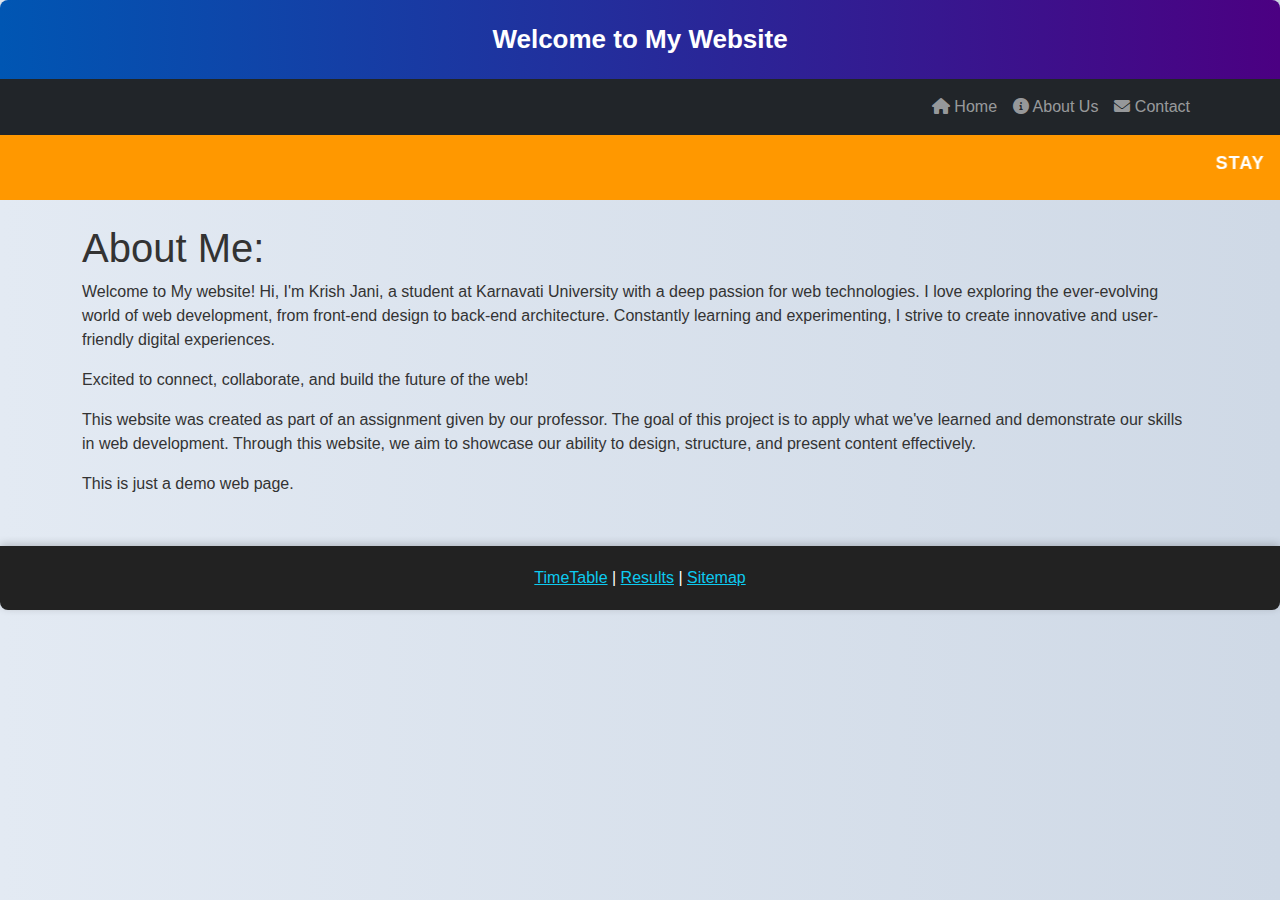
<file: index.html>
<!DOCTYPE html>
<html lang="en">
<head>
    <meta charset="UTF-8">
    <meta name="viewport" content="width=device-width, initial-scale=1.0">
    <title>Interactive Web Page</title>
    
    <!-- Bootstrap CSS -->
    <link href="https://cdn.jsdelivr.net/npm/bootstrap@5.3.0/dist/css/bootstrap.min.css" rel="stylesheet">
    <link rel="stylesheet" href="https://cdnjs.cloudflare.com/ajax/libs/font-awesome/6.0.0/css/all.min.css">
    
    <style>
        body {
    font-family: 'Poppins', sans-serif;
    background: linear-gradient(to right, #e3eaf3, #cfd9e6);
    color: #333;
    margin: 0;
    padding: 0;
}
.header {
    background: linear-gradient(90deg, #0056b3, #4b0082);
    color: white;
    padding: 20px;
    text-align: center;
    font-size: 26px;
    font-weight: bold;
    box-shadow: 0 4px 8px rgba(0, 0, 0, 0.2);
    transition: transform 0.3s ease-in-out, box-shadow 0.3s ease-in-out;
    border-radius: 8px 8px 0 0;
}
.header:hover {
    transform: scale(1.03);
    box-shadow: 0 6px 12px rgba(0, 0, 0, 0.3);
}
.marquee-container {
    background: #ff9800;
    padding: 15px;
    text-align: center;
    font-size: 18px;
    font-weight: bold;
    color: white;
    letter-spacing: 1px;
    text-transform: uppercase;
}
.footer {
    background: #222;
    color: white;
    text-align: center;
    padding: 20px;
    font-size: 16px;
    margin-top: 50px;
    border-radius: 0 0 8px 8px;
    box-shadow: 0 -2px 8px rgba(0, 0, 0, 0.2);
}

    </style>
    
    <script>
        function updateClock() {
            const now = new Date();
            document.getElementById("clock").innerHTML = now.toLocaleString();
        }
        setInterval(updateClock, 1000);
    </script>
</head>
<body>
    <div class="header">
        Welcome to My  Website
        <div id="clock" style="position: absolute; top: 10px; right: 20px; font-size: 14px; color: white;"></div>
    </div>
    
    <nav class="navbar navbar-expand-lg navbar-dark bg-dark">
        <div class="container">
            <button class="navbar-toggler" type="button" data-bs-toggle="collapse" data-bs-target="#navbarNav">
                <span class="navbar-toggler-icon"></span>
            </button>
            <div class="collapse navbar-collapse" id="navbarNav">
                <ul class="navbar-nav ms-auto">
                    <li class="nav-item"><a class="nav-link" href="index.html"><i class="fas fa-home"></i> Home</a></li>
                    <li class="nav-item"><a class="nav-link" href="p3.html"><i class="fas fa-info-circle"></i> About Us</a></li>
                    <li class="nav-item"><a class="nav-link" href="https://www.linkedin.com/in/krish-jani-677b342a9/"><i class="fas fa-envelope"></i> Contact</a></li>
                </ul>
            </div>
        </div>
    </nav>
    
    <div class="marquee-container">
        <marquee>Stay connected with us for the latest updates and information!</marquee>
    </div>
    
    <div class="container mt-4 text-align">

        <h1 >About Me:</h1>
        <p>
            Welcome to My website! Hi, I'm Krish Jani, a student at Karnavati University with a deep passion for web technologies. 
            I love exploring the ever-evolving world of web development, from front-end design to back-end architecture. 
            Constantly learning and experimenting, I strive to create innovative and user-friendly digital experiences. 

            <p>Excited to connect, collaborate, and build the future of the web! </p>
        </p>
        <p>
            This website was created as part of an assignment given by our professor. 
            The goal of this project is to apply what we've learned and demonstrate our skills in web development. 
            Through this website, we aim to showcase our ability to design, structure, and present content effectively.
           
            <p> This is just a demo web page.</p>
        </p>
    </div>
    
    <div class="footer">
        <a href="p5.html" class="text-info">TimeTable</a> |
        <a href="p6.html" class="text-info">Results</a> |
        <a href="sitemap.html" class="text-info">Sitemap</a>
    </div>
    
    <!-- Bootstrap JS -->
    <script src="https://cdn.jsdelivr.net/npm/bootstrap@5.3.0/dist/js/bootstrap.bundle.min.js"></script>
</body>
</html>
</file>
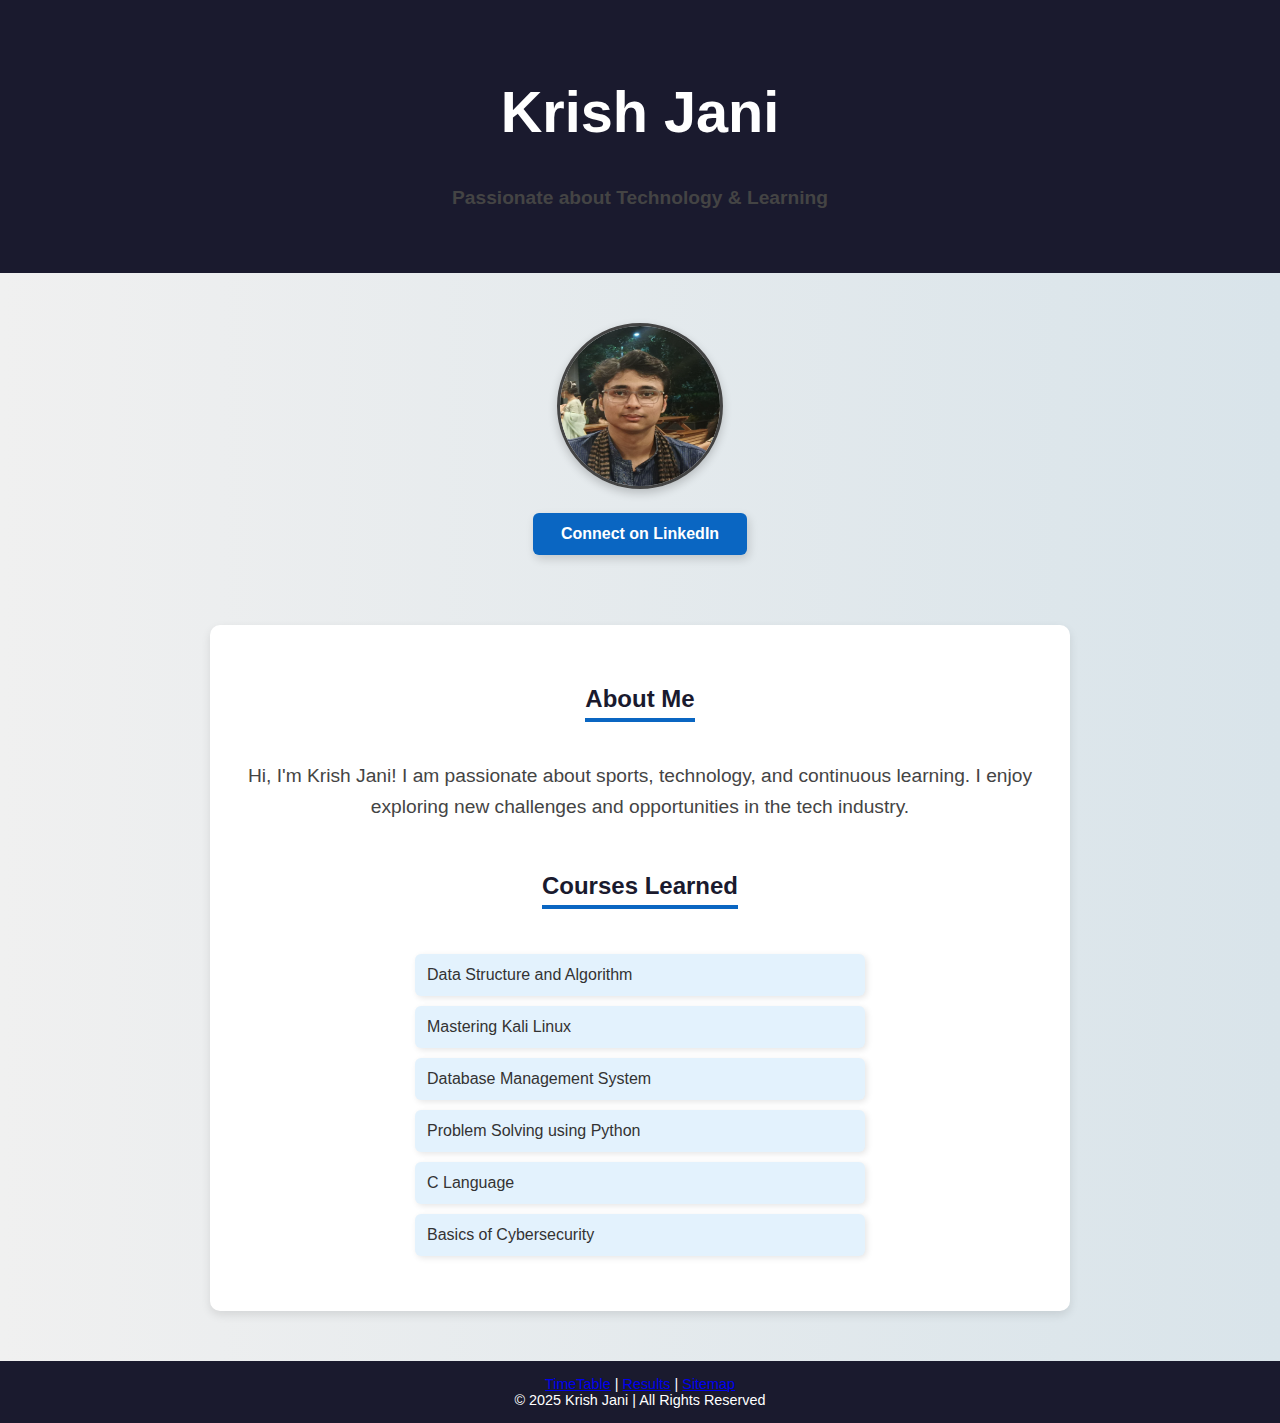
<file: p3.html>
<!DOCTYPE html>
<html lang="en">
<head>
    <meta charset="UTF-8">
    <meta name="viewport" content="width=device-width, initial-scale=1.0">
    <title>Krish Jani - Portfolio</title>
    <style>/* General Styling */
        body {
            font-family: 'Roboto', sans-serif;
            margin: 0;
            padding: 0;
            background: linear-gradient(to right, #f0f0f0, #d9e4ea);
            color: #333;
        }
        
        /* Header Styling */
        header {
            background-color: #1a1a2e;
            color: white;
            padding: 40px 20px;
            text-align: center;
            font-size: 1.8rem;
            font-weight: bold;
        }
        
        /* Profile Section */
        .profile-container {
            text-align: center;
            padding: 50px 20px;
        }
        
        .profile-img {
            width: 160px;
            height: 160px;
            border-radius: 50%;
            border: 3px solid #444;
            box-shadow: 0 4px 10px rgba(0, 0, 0, 0.2);
        }
        
        .btn {
            display: inline-block;
            margin: 20px 0;
            padding: 12px 28px;
            background-color: #0a66c2;
            color: white;
            text-decoration: none;
            font-weight: bold;
            border-radius: 6px;
            transition: 0.3s;
            box-shadow: 2px 4px 10px rgba(0, 0, 0, 0.15);
        }
        
        .btn:hover {
            background-color: #084b99;
            box-shadow: 4px 6px 14px rgba(0, 0, 0, 0.3);
        }
        
        /* Main Content */
        .content {
            max-width: 800px;
            margin: auto;
            padding: 30px;
            text-align: center;
            background: white;
            box-shadow: 0 4px 10px rgba(0, 0, 0, 0.1);
            border-radius: 10px;
        }
        
        h2 {
            color: #1a1a2e;
            border-bottom: 4px solid #0a66c2;
            display: inline-block;
            padding-bottom: 5px;
            margin-top: 30px;
        }
        
        p {
            font-size: 1.2rem;
            line-height: 1.6;
            color: #444;
        }
        
        /* Course List */
        .course-list {
            list-style: none;
            padding: 0;
            text-align: left;
            max-width: 450px;
            margin: 25px auto;
        }
        
        .course-list li {
            font-size: 1rem;
            padding: 12px;
            background: #e3f2fd;
            margin: 10px 0;
            border-radius: 6px;
            box-shadow: 2px 2px 6px rgba(0, 0, 0, 0.1);
            font-weight: 500;
        }
        
        /* Footer */
        footer {
            background-color: #1a1a2e;
            color: white;
            padding: 15px;
            text-align: center;
            margin-top: 50px;
            font-size: 0.9rem;
        }
        
    </style>
</head>
<body>
    <header>
        <h1>Krish Jani</h1>
        <p>Passionate about Technology & Learning</p>
    </header>

    <div class="profile-container">
        <img src="krish.png" alt="Krish's Profile Picture" class="profile-img">
        <br>
        <a href="https://www.linkedin.com/in/krish-jani-677b342a9/" target="_blank" class="btn">Connect on LinkedIn</a>
    </div>

    <div class="content">
        <h2>About Me</h2>
        <p>Hi, I'm Krish Jani! I am passionate about sports, technology, and continuous learning. I enjoy exploring new challenges and opportunities in the tech industry.</p>

        <h2>Courses Learned</h2>
        <ul class="course-list">
            <li>Data Structure and Algorithm</li>
            <li>Mastering Kali Linux</li>
            <li>Database Management System</li>
            <li>Problem Solving using Python</li>
            <li>C Language</li>
            <li>Basics of Cybersecurity</li>
        </ul>
    </div>
    
    <footer>
        <div class="footer">
            <a href="p5.html" class="text-info">TimeTable</a> |
            <a href="p6.html" class="text-info">Results</a> |
            <a href="sitemap.html" class="text-info">Sitemap</a>
           
        </div>
        &copy; 2025 Krish Jani | All Rights Reserved
    </footer>
</body>
</html>
</file>
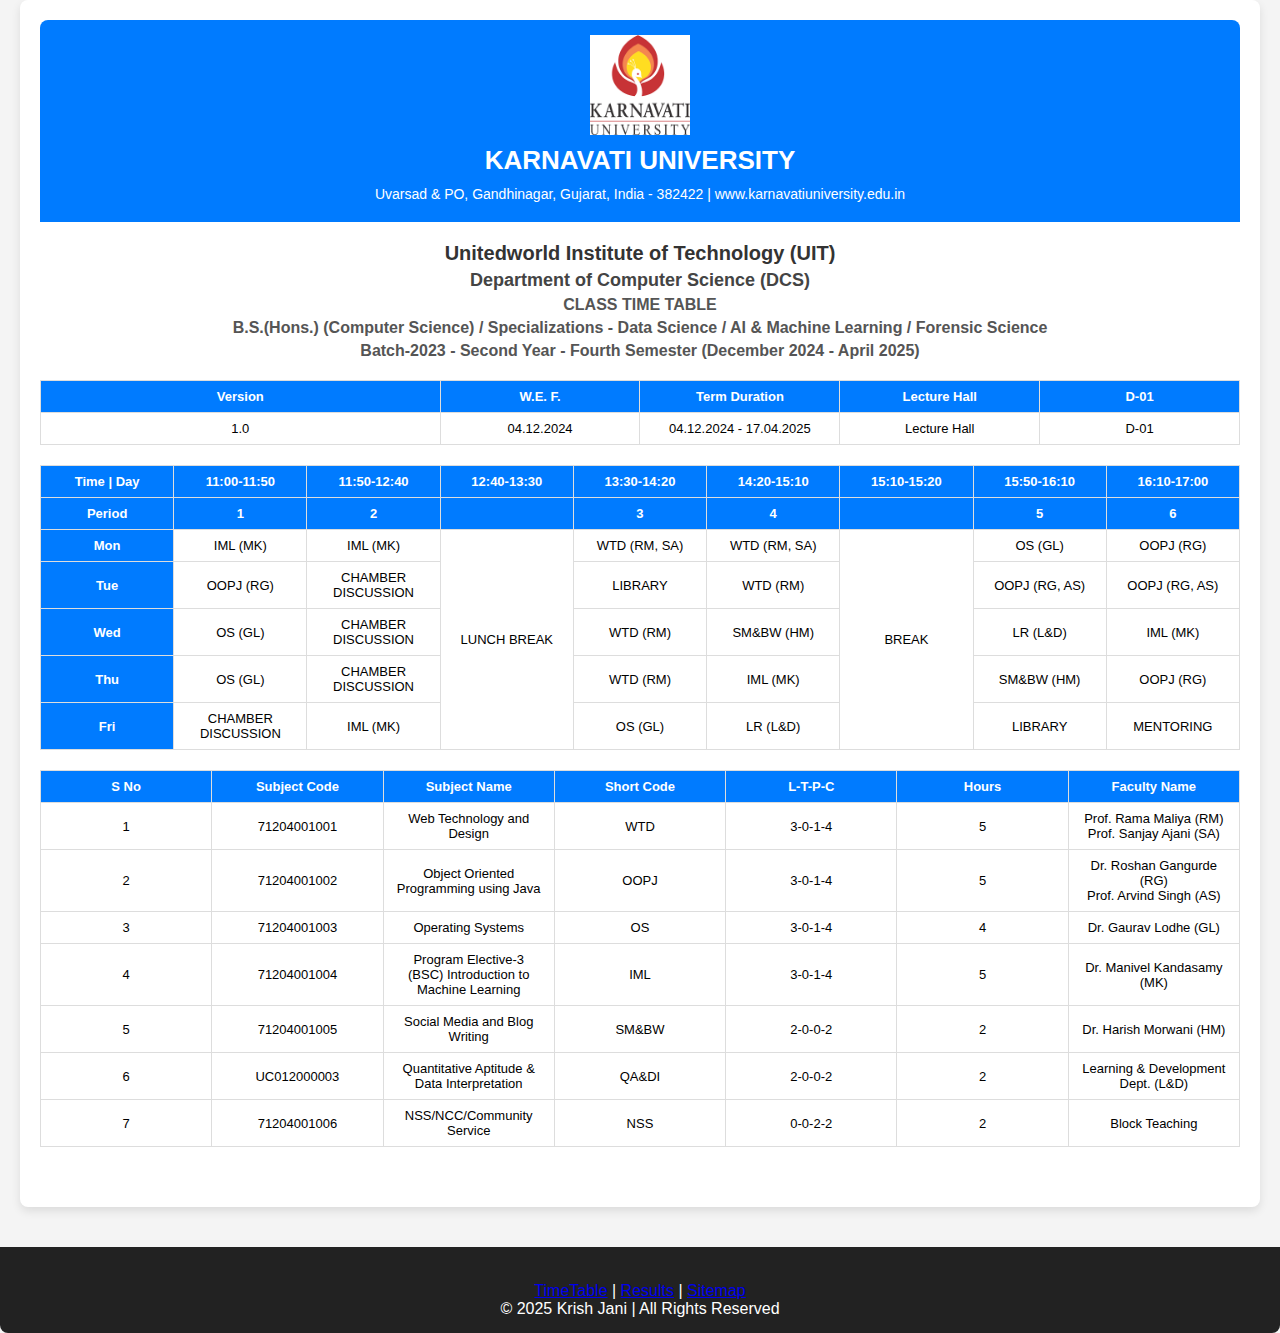
<file: p5.html>
<html lang="en">
  <head>
    <meta charset="utf-8"/>
    <meta content="width=device-width, initial-scale=1.0" name="viewport"/>
    <title>Class Time Table</title>
    <link href="https://cdnjs.cloudflare.com/ajax/libs/font-awesome/5.15.3/css/all.min.css" rel="stylesheet"/>
    <style>
      body {
    font-family: 'Poppins', sans-serif;
    margin: 0;
    padding: 0;
    background-color: #f4f4f4;
}
.container {
    width: 100%;
    max-width: 1200px;
    margin: 0 auto;
    padding: 20px;
    background: #ffffff;
    border-radius: 8px;
    box-shadow: 0px 4px 10px rgba(0, 0, 0, 0.1);
}
.header {
    text-align: center;
    margin-bottom: 20px;
    background: #007bff;
    padding: 15px;
    color: white;
    border-radius: 8px 8px 0 0;
}
.header img {
    width: 100px;
}
.header h1 {
    margin: 10px 0;
    font-size: 26px;
}
.header p {
    margin: 5px 0;
    font-size: 14px;
}
.title {
    text-align: center;
    margin-bottom: 20px;
}
.title h2 {
    margin: 5px 0;
    font-size: 20px;
    color: #333;
}
.title h3 {
    margin: 5px 0;
    font-size: 18px;
    color: #444;
}
.title h4 {
    margin: 5px 0;
    font-size: 16px;
    color: #555;
}
.table-container {
    overflow-x: auto;
    width: 100%;
}
table {
    width: 100%;
    max-width: 100%;
    table-layout: fixed;
    border-collapse: collapse;
    margin-bottom: 20px;
    background: white;
}
table, th, td {
    border: 1px solid #ddd;
}
th, td {
    padding: 8px 12px;
    text-align: center;
    font-size: 13px;
}
th {
    background-color: #007bff;
    color: white;
}
.footer {
    text-align: center;
    font-size: 16px;
    margin-top: 20px;
}
footer {
    background-color: #222;
    color: white;
    padding: 15px;
    text-align: center;
    margin-top: 40px;
    font-size: 16px;
    border-radius: 0 0 8px 8px;
}
@media (max-width: 768px) {
    .header img {
        width: 80px;
    }
    .header h1 {
        font-size: 22px;
    }
    .header p {
        font-size: 12px;
    }
    .title h2 {
        font-size: 18px;
    }
    .title h3 {
        font-size: 16px;
    }
    .title h4 {
        font-size: 14px;
    }
    th, td {
        font-size: 11px;
        padding: 6px 10px;
    }
}

    </style>
  </head>
  <body>
    <div class="container">
      <div class="header">
        <img alt="Karnavati University Logo" height="100" src="ku.png" width="100"/>
        <h1>KARNAVATI UNIVERSITY</h1>
        <p>Uvarsad &amp; PO, Gandhinagar, Gujarat, India - 382422 | www.karnavatiuniversity.edu.in</p>
      </div>
      <div class="title">
        <h2>Unitedworld Institute of Technology (UIT)</h2>
        <h3>Department of Computer Science (DCS)</h3>
        <h4>CLASS TIME TABLE</h4>
        <h4>B.S.(Hons.) (Computer Science) / Specializations - Data Science / AI &amp; Machine Learning / Forensic Science</h4>
        <h4>Batch-2023 - Second Year - Fourth Semester (December 2024 - April 2025)</h4>
      </div>
      <div class="table-container">
        <table>
          <tr>
            <th colspan="2">Version</th>
            <th>W.E. F.</th>
            <th>Term Duration</th>
            <th>Lecture Hall</th>
            <th>D-01</th>
          </tr>
          <tr>
            <td colspan="2">1.0</td>
            <td>04.12.2024</td>
            <td>04.12.2024 - 17.04.2025</td>
            <td>Lecture Hall</td>
            <td>D-01</td>
          </tr>
        </table>
        <table>
          <tr>
            <th>Time | Day</th>
            <th>11:00-11:50</th>
            <th>11:50-12:40</th>
            <th>12:40-13:30</th>
            <th>13:30-14:20</th>
            <th>14:20-15:10</th>
            <th>15:10-15:20</th>
            <th>15:50-16:10</th>
            <th>16:10-17:00</th>
          </tr>
          <tr>
            <th>Period</th>
            <th>1</th>
            <th>2</th>
            <th></th>
            <th>3</th>
            <th>4</th>
            <th></th>
            <th>5</th>
            <th>6</th>
          </tr>
          <tr>
            <th>Mon</th>
            <td>IML (MK)</td>
            <td>IML (MK)</td>
            <td rowspan="5">LUNCH BREAK</td>
            <td>WTD (RM, SA)</td>
            <td>WTD (RM, SA)</td>
            <td rowspan="5">BREAK</td>
            <td>OS (GL)</td>
            <td>OOPJ (RG)</td>
          </tr>
          <tr>
            <th>Tue</th>
            <td>OOPJ (RG)</td>
            <td>CHAMBER DISCUSSION</td>
            <td>LIBRARY</td>
            <td>WTD (RM)</td>
            <td>OOPJ (RG, AS)</td>
            <td>OOPJ (RG, AS)</td>
          </tr>
          <tr>
            <th>Wed</th>
            <td>OS (GL)</td>
            <td>CHAMBER DISCUSSION</td>
            <td>WTD (RM)</td>
            <td>SM&amp;BW (HM)</td>
            <td>LR (L&amp;D)</td>
            <td>IML (MK)</td>
          </tr>
          <tr>
            <th>Thu</th>
            <td>OS (GL)</td>
            <td>CHAMBER DISCUSSION</td>
            <td>WTD (RM)</td>
            <td>IML (MK)</td>
            <td>SM&amp;BW (HM)</td>
            <td>OOPJ (RG)</td>
          </tr>
          <tr>
            <th>Fri</th>
            <td>CHAMBER DISCUSSION</td>
            <td>IML (MK)</td>
            <td>OS (GL)</td>
            <td>LR (L&amp;D)</td>
            <td>LIBRARY</td>
            <td>MENTORING</td>
          </tr>
        </table>
        <table>
          <tr>
            <th>S No</th>
            <th>Subject Code</th>
            <th>Subject Name</th>
            <th>Short Code</th>
            <th>L-T-P-C</th>
            <th>Hours</th>
            <th>Faculty Name</th>
          </tr>
          <tr>
            <td>1</td>
            <td>71204001001</td>
            <td>Web Technology and Design</td>
            <td>WTD</td>
            <td>3-0-1-4</td>
            <td>5</td>
            <td>Prof. Rama Maliya (RM)<br/>Prof. Sanjay Ajani (SA)</td>
          </tr>
          <tr>
            <td>2</td>
            <td>71204001002</td>
            <td>Object Oriented Programming using Java</td>
            <td>OOPJ</td>
            <td>3-0-1-4</td>
            <td>5</td>
            <td>Dr. Roshan Gangurde (RG)<br/>Prof. Arvind Singh (AS)</td>
          </tr>
          <tr>
            <td>3</td>
            <td>71204001003</td>
            <td>Operating Systems</td>
            <td>OS</td>
            <td>3-0-1-4</td>
            <td>4</td>
            <td>Dr. Gaurav Lodhe (GL)</td>
          </tr>
          <tr>
            <td>4</td>
            <td>71204001004</td>
            <td>Program Elective-3 (BSC) Introduction to Machine Learning</td>
            <td>IML</td>
            <td>3-0-1-4</td>
            <td>5</td>
            <td>Dr. Manivel Kandasamy (MK)</td>
          </tr>
          <tr>
            <td>5</td>
            <td>71204001005</td>
            <td>Social Media and Blog Writing</td>
            <td>SM&amp;BW</td>
            <td>2-0-0-2</td>
            <td>2</td>
            <td>Dr. Harish Morwani (HM)</td>
          </tr>
          <tr>
            <td>6</td>
            <td>UC012000003</td>
            <td>Quantitative Aptitude &amp; Data Interpretation</td>
            <td>QA&amp;DI</td>
            <td>2-0-0-2</td>
            <td>2</td>
            <td>Learning &amp; Development Dept. (L&amp;D)</td>
          </tr>
          <tr>
            <td>7</td>
            <td>71204001006</td>
            <td>NSS/NCC/Community Service</td>
            <td>NSS</td>
            <td>0-0-2-2</td>
            <td>2</td>
            <td>Block Teaching</td>
          </tr>
        </table>
      </div>
      <div class="footer">
        
      </div>
    </div>
    <footer>
      <div class="footer">
          <a href="p5.html" class="text-info">TimeTable</a> |
          <a href="p6.html" class="text-info">Results</a> |
          <a href="sitemap.html" class="text-info">Sitemap</a>
         
      </div>
      &copy; 2025 Krish Jani | All Rights Reserved
  </footer>
  </body>
</html>
</file>
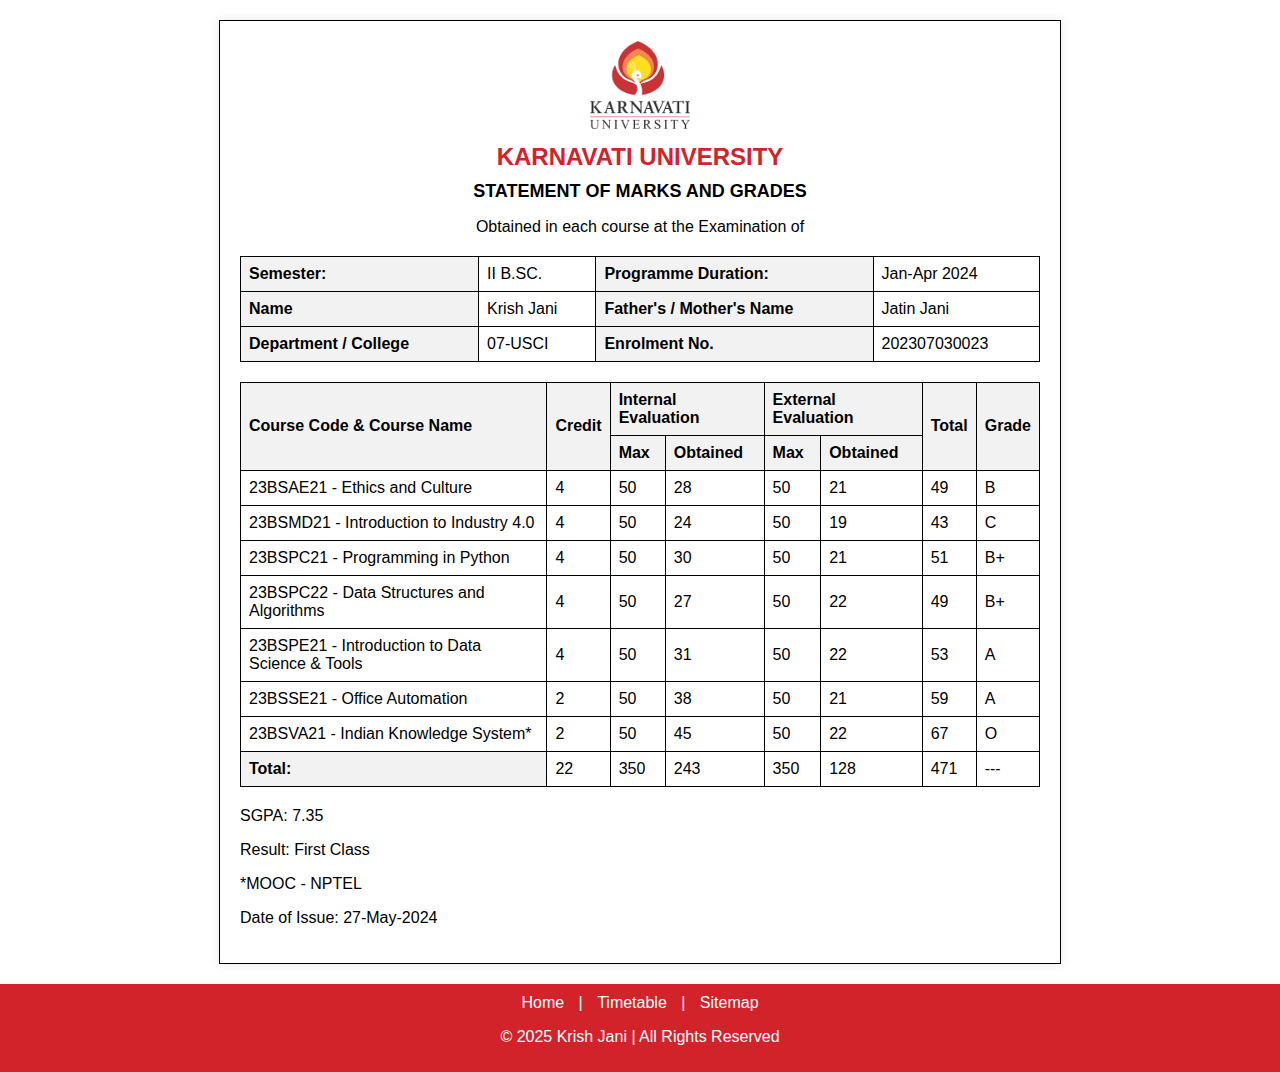
<file: p6.html>
<!DOCTYPE html>
<html>
<head>
    <title>Karnavati University Statement of Marks and Grades</title>
    <style>
        body {
            font-family: Arial, sans-serif;
            margin: 0;
            padding: 0;
            background-color: #ffffff;
        }
        .navbar {
            background-color: #d2232a;
            overflow: hidden;
            padding: 10px 0;
            text-align: center;
        }
        .navbar a {
            color: white;
            padding: 14px 20px;
            text-decoration: none;
            display: inline-block;
        }
        .navbar a:hover {
            background-color: #b71c1c;
        }
        .container {
            width: 100%;
            max-width: 800px;
            margin: 20px auto;
            padding: 20px;
            border: 1px solid #000;
            box-shadow: 0 0 10px rgba(0, 0, 0, 0.1);
        }
        .header {
            text-align: center;
            margin-bottom: 20px;
        }
        .header img {
            width: 100px;
        }
        .header h1 {
            font-size: 24px;
            margin: 10px 0;
            color: #d2232a;
        }
        .header h2 {
            font-size: 18px;
            margin: 5px 0;
        }
        .details, .grades {
            width: 100%;
            border-collapse: collapse;
            margin-bottom: 20px;
        }
        .details th, .details td, .grades th, .grades td {
            border: 1px solid #000;
            padding: 8px;
            text-align: left;
        }
        .details th, .grades th {
            background-color: #f2f2f2;
        }
        .footer {
            text-align: center;
            margin-top: 20px;
            padding: 10px;
            background-color: #d2232a;
            color: white;
        }
        .footer a {
            color: white;
            text-decoration: none;
            margin: 0 10px;
        }
        .footer a:hover {
            text-decoration: underline;
        }
        .footer-container {
            width: 100%;
            max-width: 800px;
            margin: 20px auto;
            text-align: center;
        }
    </style>
</head>
<body>
    <div class="container">
        <div class="header">
            <img src="ku.png" alt="Karnavati University Logo">
            <h1>KARNAVATI UNIVERSITY</h1>
            <h2>STATEMENT OF MARKS AND GRADES</h2>
            <p>Obtained in each course at the Examination of</p>
        </div>
        <table class="details">
            <tr>
                <th>Semester:</th>
                <td>II B.SC.</td>
                <th>Programme Duration:</th>
                <td>Jan-Apr 2024</td>
            </tr>
            <tr>
                <th>Name</th>
                <td>Krish Jani</td>
                <th>Father's / Mother's Name</th>
                <td>Jatin Jani</td>
            </tr>
            <tr>
                <th>Department / College</th>
                <td>07-USCI</td>
                <th>Enrolment No.</th>
                <td>202307030023</td>
            </tr>
        </table>

        <table class="grades">
            <tr>
                <th rowspan="2">Course Code &amp; Course Name</th>
                <th rowspan="2">Credit</th>
                <th colspan="2">Internal Evaluation</th>
                <th colspan="2">External Evaluation</th>
                <th rowspan="2">Total</th>
                <th rowspan="2">Grade</th>
            </tr>
            <tr>
                <th>Max</th>
                <th>Obtained</th>
                <th>Max</th>
                <th>Obtained</th>
            </tr>
            <tr>
                <td>23BSAE21 - Ethics and Culture</td>
                <td>4</td>
                <td>50</td>
                <td>28</td>
                <td>50</td>
                <td>21</td>
                <td>49</td>
                <td>B</td>
            </tr>
            <tr>
                <td>23BSMD21 - Introduction to Industry 4.0</td>
                <td>4</td>
                <td>50</td>
                <td>24</td>
                <td>50</td>
                <td>19</td>
                <td>43</td>
                <td>C</td>
            </tr>
            <tr>
                <td>23BSPC21 - Programming in Python</td>
                <td>4</td>
                <td>50</td>
                <td>30</td>
                <td>50</td>
                <td>21</td>
                <td>51</td>
                <td>B+</td>
            </tr>
            <tr>
                <td>23BSPC22 - Data Structures and Algorithms</td>
                <td>4</td>
                <td>50</td>
                <td>27</td>
                <td>50</td>
                <td>22</td>
                <td>49</td>
                <td>B+</td>
            </tr>
            <tr>
                <td>23BSPE21 - Introduction to Data Science &amp; Tools</td>
                <td>4</td>
                <td>50</td>
                <td>31</td>
                <td>50</td>
                <td>22</td>
                <td>53</td>
                <td>A</td>
            </tr>
            <tr>
                <td>23BSSE21 - Office Automation</td>
                <td>2</td>
                <td>50</td>
                <td>38</td>
                <td>50</td>
                <td>21</td>
                <td>59</td>
                <td>A</td>
            </tr>
            <tr>
                <td>23BSVA21 - Indian Knowledge System*</td>
                <td>2</td>
                <td>50</td>
                <td>45</td>
                <td>50</td>
                <td>22</td>
                <td>67</td>
                <td>O</td>
            </tr>
            <tr>
                <th>Total:</th>
                <td>22</td>
                <td>350</td>
                <td>243</td>
                <td>350</td>
                <td>128</td>
                <td>471</td>
                <td>---</td>
            </tr>
        </table>

        <div class="Outcome">
            <p>SGPA: 7.35</p>
            <p>Result: First Class</p>
            <p>*MOOC - NPTEL</p>
            <p>Date of Issue: 27-May-2024</p>
        </div>
    </div>

    <div class="container-2">
        <div class="footer">
            <a href="index.html">Home</a> |
            <a href="p5.html">Timetable</a> |
            <a href="p6.html">Sitemap</a>
            <p>&copy; 2025 Krish Jani | All Rights Reserved</p>
        </div>
    </div>
</body>
</html>
</file>
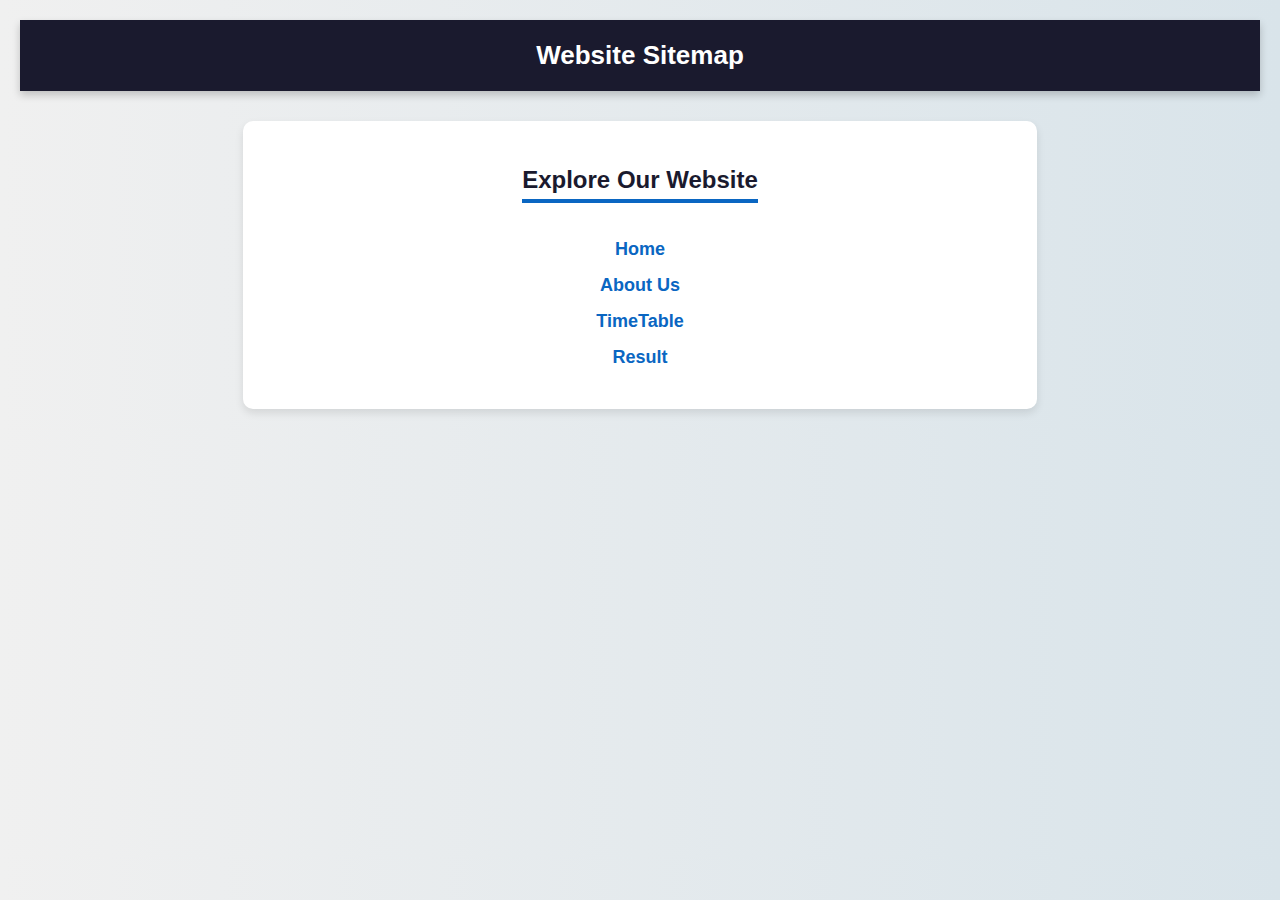
<file: sitemap.html>
<!DOCTYPE html>
<html lang="en">
<head>
    <meta charset="UTF-8">
    <meta name="viewport" content="width=device-width, initial-scale=1.0">
    <title>Sitemap</title>
    <style>
        /* General Styling */
body {
    font-family: 'Roboto', sans-serif;
    margin: 0;
    padding: 20px;
    background: linear-gradient(to right, #f0f0f0, #d9e4ea);
    text-align: center;
    color: #333;
}

/* Header Styling */
.header {
    background: #1a1a2e;
    color: white;
    padding: 20px;
    font-size: 26px;
    font-weight: bold;
    box-shadow: 0 4px 8px rgba(0, 0, 0, 0.2);
}

/* Content Section */
.content {
    margin-top: 30px;
    background: white;
    padding: 25px;
    border-radius: 10px;
    box-shadow: 0 4px 8px rgba(0, 0, 0, 0.1);
    display: inline-block;
    width: 60%;
}

h2 {
    color: #1a1a2e;
    border-bottom: 4px solid #0a66c2;
    display: inline-block;
    padding-bottom: 5px;
    margin-bottom: 20px;
}

/* List Styling */
ul {
    list-style-type: none;
    padding: 0;
}

li {
    margin: 15px 0;
    font-size: 18px;
    font-weight: 500;
}

a {
    text-decoration: none;
    color: #0a66c2;
    transition: color 0.3s;
    font-weight: bold;
}

a:hover {
    color: #084b99;
    text-decoration: underline;
}

    </style>
</head>
<body>
    <div class="header">Website Sitemap</div>
    
    <div class="content">
        <h2>Explore Our Website</h2>
        <ul>
            <li><a href="C:\Users\Shlok\OneDrive\Desktop\WDT\index.html">Home</a></li>
            <li><a href="C:\Users\Shlok\OneDrive\Desktop\WDT\p3.html">About Us</a></li>
            <li><a href="C:\Users\Shlok\OneDrive\Desktop\WDT\p5.html">TimeTable</a></li>
            <li><a href="C:\Users\Shlok\OneDrive\Desktop\WDT\p6.html">Result</a></li>
        </ul>
    </div>
</body>
</html>
</file>
